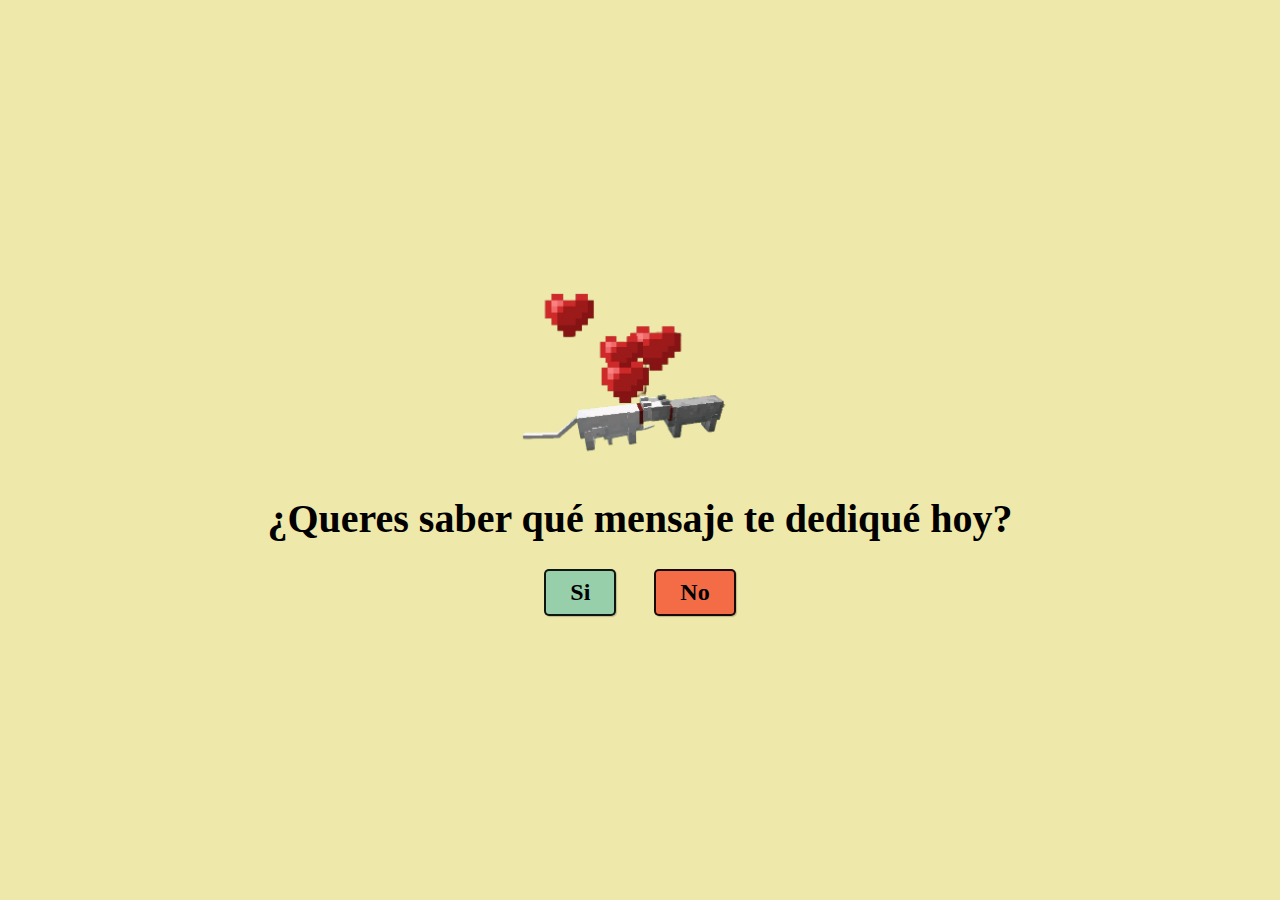
<file: index.html>
<!DOCTYPE html>
<html lang="en">

<head>
  <meta charset="UTF-8">
  <meta name="viewport" content="width=device-width, initial-scale=1.0">
  <title>San Valentin</title>
  <link rel="stylesheet" href="style.css">
  <script>
    document.addEventListener("DOMContentLoaded", function() {
        const today = new Date();
        const day = today.getDate();
        const month = today.getMonth() + 1; // Los meses van de 0 a 11

        if (day === 26 && month === 6) {
            window.location.href = "indexEsp.html";
        }
      
    });
</script>
</head>

<body>
  <main>
    <div id="message">
      <h1>Siempre supe que dirias que sí <br>♥ <br> <a href="msg.html">tocame ( oa )     </a> <br> </h1>
      <img src="aa.png" width="250" alt="gatito">
    </div>
    <img src="aa.png" width="250" alt="gatito">
    <h1>¿Queres saber qué mensaje te dediqué hoy?</h1>
    <div class="options">
      <button id="yes">Si</button>
      <button id="no">No</button>
    </div>
  </main>

  <script src="script.js"></script>
</body>

</html>
</file>
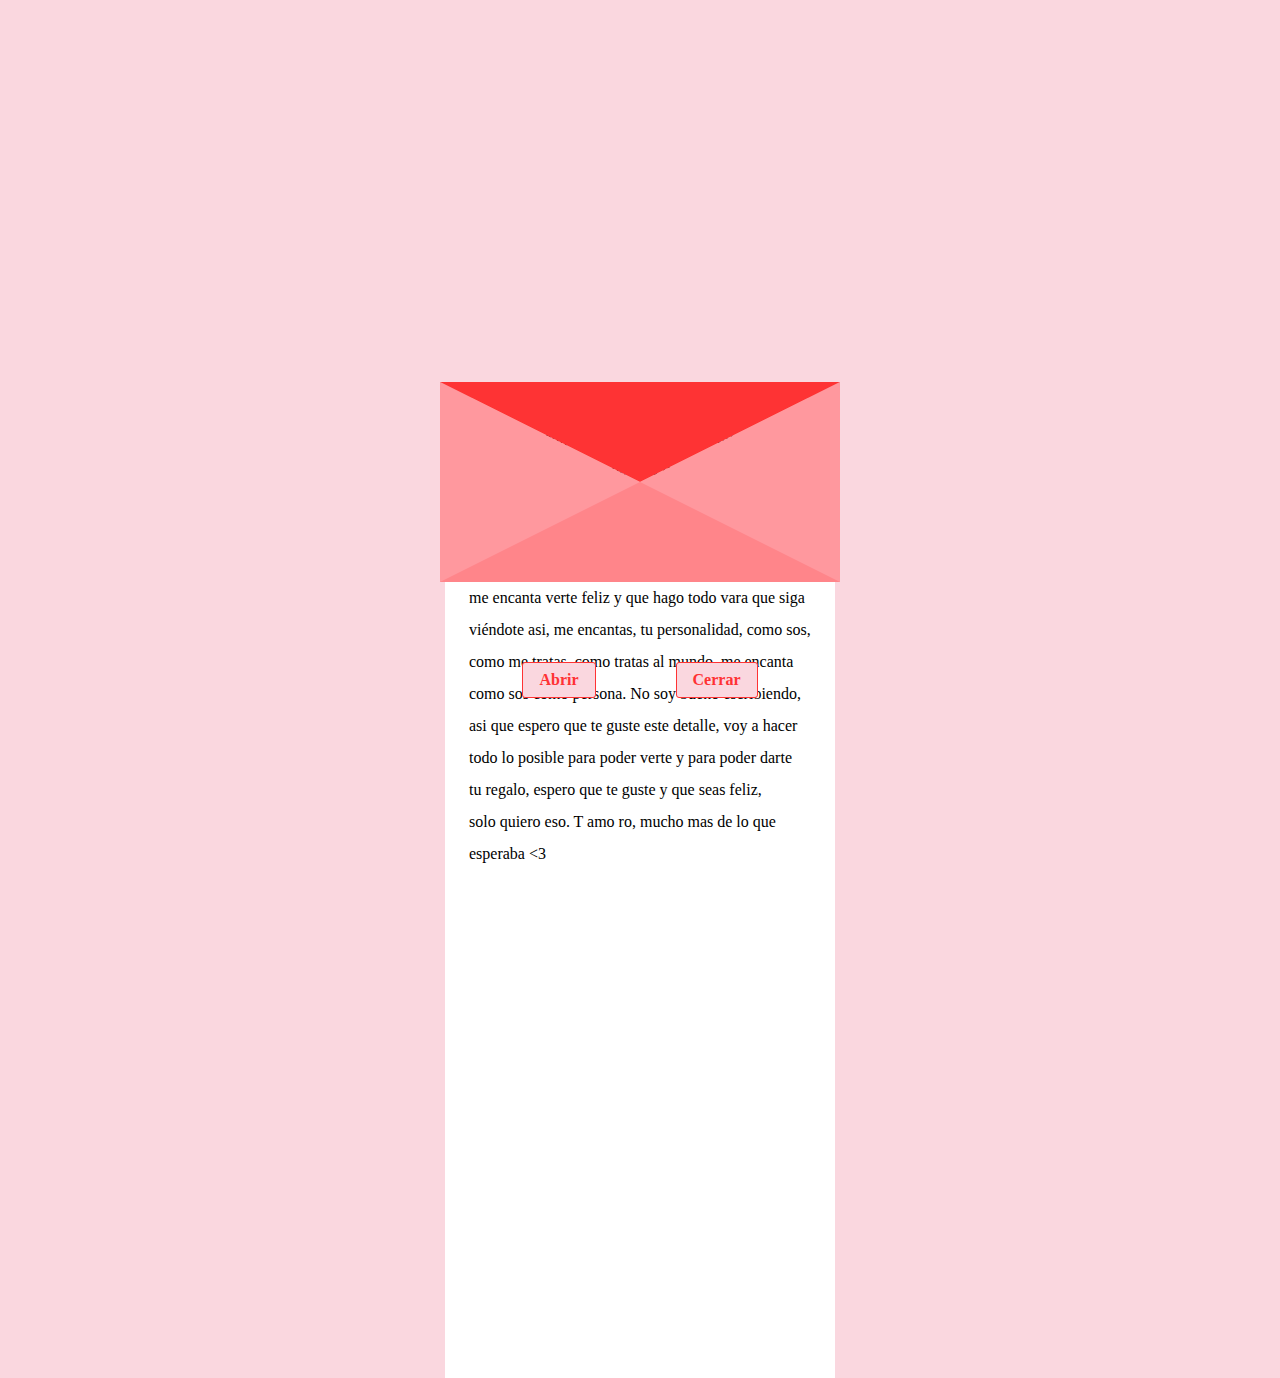
<file: indexEsp.html>
<!DOCTYPE html>
<html lang="es">
<head>
  <meta charset="UTF-8">
  <meta name="viewport" content="width=device-width, initial-scale=1.0">
  <title>Carta</title>
  <link rel="stylesheet" href="styleEsp.css">
</head>
<body>
  <main>
    <div class="container-letter">
      <div class="cover"></div>
      <span class="heart">♥</span>
      <p class="paper" id="mainMessage">
        Bueno, es complicado escribir en esta situación, siento que te conozco de toda la vida y a la ves q me falta tiempo para terminar de saber quien sos, se q no te gusta mucho festejar tu cumpleaños pero para mi es una fecha especial para vos. Quiero q sepas que me encanta verte feliz y que hago todo vara que siga viéndote asi, me encantas, tu personalidad, como sos, como me tratas, como tratas al mundo, me encanta como sos como persona. No soy bueno escribiendo, asi que espero que te guste este detalle, voy a hacer todo lo posible para poder verte y para poder darte tu regalo, espero que te guste y que seas feliz, solo quiero eso. T amo ro, mucho mas de lo que esperaba <3
      </p>
      <div class="letter"></div>
    </div>
    <div class="options">
      <button id="open">Abrir</button>
      <button id="close">Cerrar</butto>
    </div>
  </main>
  <script src="scriptEsp.js"></script>
</body>
</html>
</file>
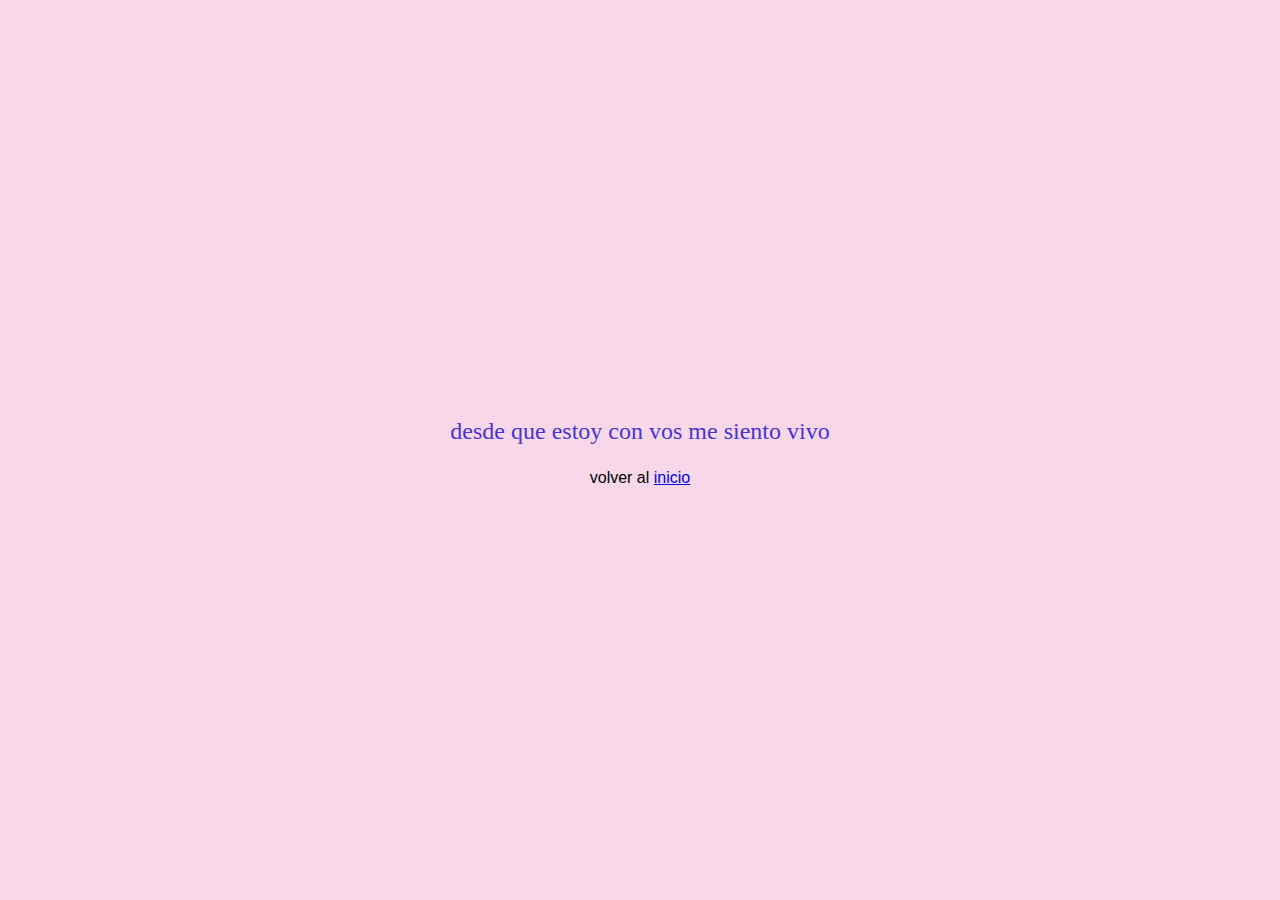
<file: msg.html>
<!DOCTYPE html>
<html>
<head>
    <title>mensajes diarios para vos</title>
    <link rel="stylesheet" type="text/css" href="stylesMsg.css"> 
    <link rel="preconnect" href="https://fonts.googleapis.com">
<link rel="preconnect" href="https://fonts.gstatic.com" crossorigin>
<link href="https://fonts.googleapis.com/css2?family=Love+Ya+Like+A+Sister&display=swap" rel="stylesheet">
</head>
<body>
    <div class="container">
       

        </button>
        <p id="dailyMessage"></p>
        <div id="dailyContent">
            <p id="dailyMessage"></p>
            
        </div>
        <p class="over messageButton">volver al  <a href="index.html">inicio</a></p>
    </div>
    <script src="scriptsMsg.js"></script> 
</body>
</html>
</file>
<file: stylesMsg.css>
body, html {
    height: 100%;
    margin: 0;
    display: flex;
    align-items: center;
    justify-content: center;
    background: #F8D7E9;
    font-family: 'Lato', sans-serif;
}

.container {
    text-align: center;
}

#messageButton {
    background: #6C63FF;
    color: #FAFAFA;
    font-size: 1.2em;
    padding: 10px 20px;
    border: none;
    border-radius: 3px;
    box-shadow: 0px 5px 10px rgba(0,0,0,0.2);
    cursor: pointer;
    transition: background 0.3s ease;
    font-family: 'Lato', sans-serif;
}

#messageButton:hover {
    background: #4834d4;
}

#dailyMessage {
    font-size: 1.5em;
    color: #4834d4;
    margin-top: 20px;
    transition: opacity 1s ease;
    font-family: 'Pacifico', cursive;
}
</file>
<file: style.css>
/* reset css */

* {
  min-width: 0;
  font: inherit;
}

*,
*::before,
*::after {
  box-sizing: border-box;
}

img,
video,
svg {
  display: block;
  height: auto;
  max-width: 100%;
}

body {
  margin: 0;
  min-height: 100dvh;
}

h1,
h2,
h3 {
  text-wrap: balance;
}

p {
  text-wrap: pretty;
}

/* starts here */

body {
  background-color: palegoldenrod;
  height: 100vh;

  & main {

    height: 100%;
    display: flex;
    flex-direction: column;
    justify-content: center;
    align-items: center;

    & h1 {
      font-size: 2.5rem;
      text-align: center;
      font-weight: 700;
    }

    & .options {
      font-size: 1.5rem;
      font-weight: 600;


      & button {
        padding: .5rem 1.5rem;
        border: 2px solid rgba(0, 0, 0, .9);
        border-radius: 5px;
        cursor: pointer;
        box-shadow: 1px 1px 1px rgba(0, 0, 0, .2);
      }

      & button:hover {
        box-shadow: 2px 2px 2px rgba(0, 0, 0, .4);
      }

      & button#yes {
        background-color: #97cfaa;
        margin-right: 2rem;
      }

      & button#no {
        background-color: #f36c46;
      }
    }
  }
}

#message {
  position: fixed;
  top: 0;
  left: 0;
  width: 100%;
  height: 100%;
  background-color: palegoldenrod;
  /* display: flex; */
  display: none;
  justify-content: center;
  align-items: center;

  & h1 {
    font-size: 3rem;
    text-align: center;
    font-weight: 600;
    animation: palpitation 2s ease-in-out infinite;
    line-height: 4rem;
  }
}

@keyframes palpitation {
  0% {
    transform: scale(1);
  }

  50% {
    transform: scale(1.1);
  }

  100% {
    transform: scale(1);
  }
}
</file>
<file: styleEsp.css>
/* reset css */

* {
  min-width: 0;
  font: inherit;
}

*,
*::before,
*::after {
  box-sizing: border-box;
}

img,
video,
svg {
  display: block;
  height: auto;
  max-width: 100%;
}

body {
  margin: 0;
  min-height: 100dvh;
}

h1,
h2,
h3 {
  text-wrap: balance;
}

p {
  text-wrap: pretty;
}

/* styles */
/* TODO: Cambiar la fuente

* {
  font-family: comic-sans;
} */

body {
  background-color: #fad7df;
}

main {
  display: flex;
  flex-direction: column;
  
  gap: 5rem;
  justify-content: center;
  align-items: center;
  height: 120vh;
}

.container-letter {
  position: relative;
}

.cover {
  position: absolute;
  border-left: 200px solid transparent;
  border-right: 200px solid transparent;
  border-top: 100px solid #fe3334;
  border-bottom: 100px solid transparent;

  /*  */
  transition: transform .75s;
  transform-origin: top;
}

.paper {
  position: absolute;
  padding: 1.5rem;
  line-height: 2rem;
  right: 5px;
  /*  */
  z-index: -1;
  background: white;
  width: 390px;
  height: 980px;

  transition: all 1.75s;
}

.letter {
  border-left: 200px solid #ff989e;
  border-right: 200px solid #ff989e;
  border-top: 100px solid transparent;
  border-bottom: 100px solid #ff858a;
}

.options {
  display: flex;
  gap: 5rem;

  & button {
    color: #ff3234;
    font-weight: 600;
    border-radius: 3px;
    background: #fad7df;
    padding: 0.5rem 1rem;
    border: 1px solid #fe3334;
    cursor: pointer;
  }

  & button:hover {
    background: #ff989e;
    color: white;
  }
}

.open-cover {
  transform: rotatex(180deg);
}

.open-paper {
  animation: openPaper .5s forwards;
}

@keyframes openPaper {
  0% {
    top: 0;
    
  }
  100% {
    top: -400px;
    
  }
}

.close-paper {
  animation: closePaper .5s forwards;
}

@keyframes closePaper {
  0% {
    top: -120px;
  }
  100% {
    top: 0;
  }
}


.heart {
  display: none;
  position: absolute;
  top: 25%;
  left: 46.5%;
  margin: auto;
  font-size: 3rem;

  color: #fe3334;

  animation: crecer 1s forwards ;
}

@keyframes crecer {
  0% {
    scale: 1;
    opacity: 1;
    
  }
  100% {
    scale: 3;
    opacity: 0;


  }
}
</file>
